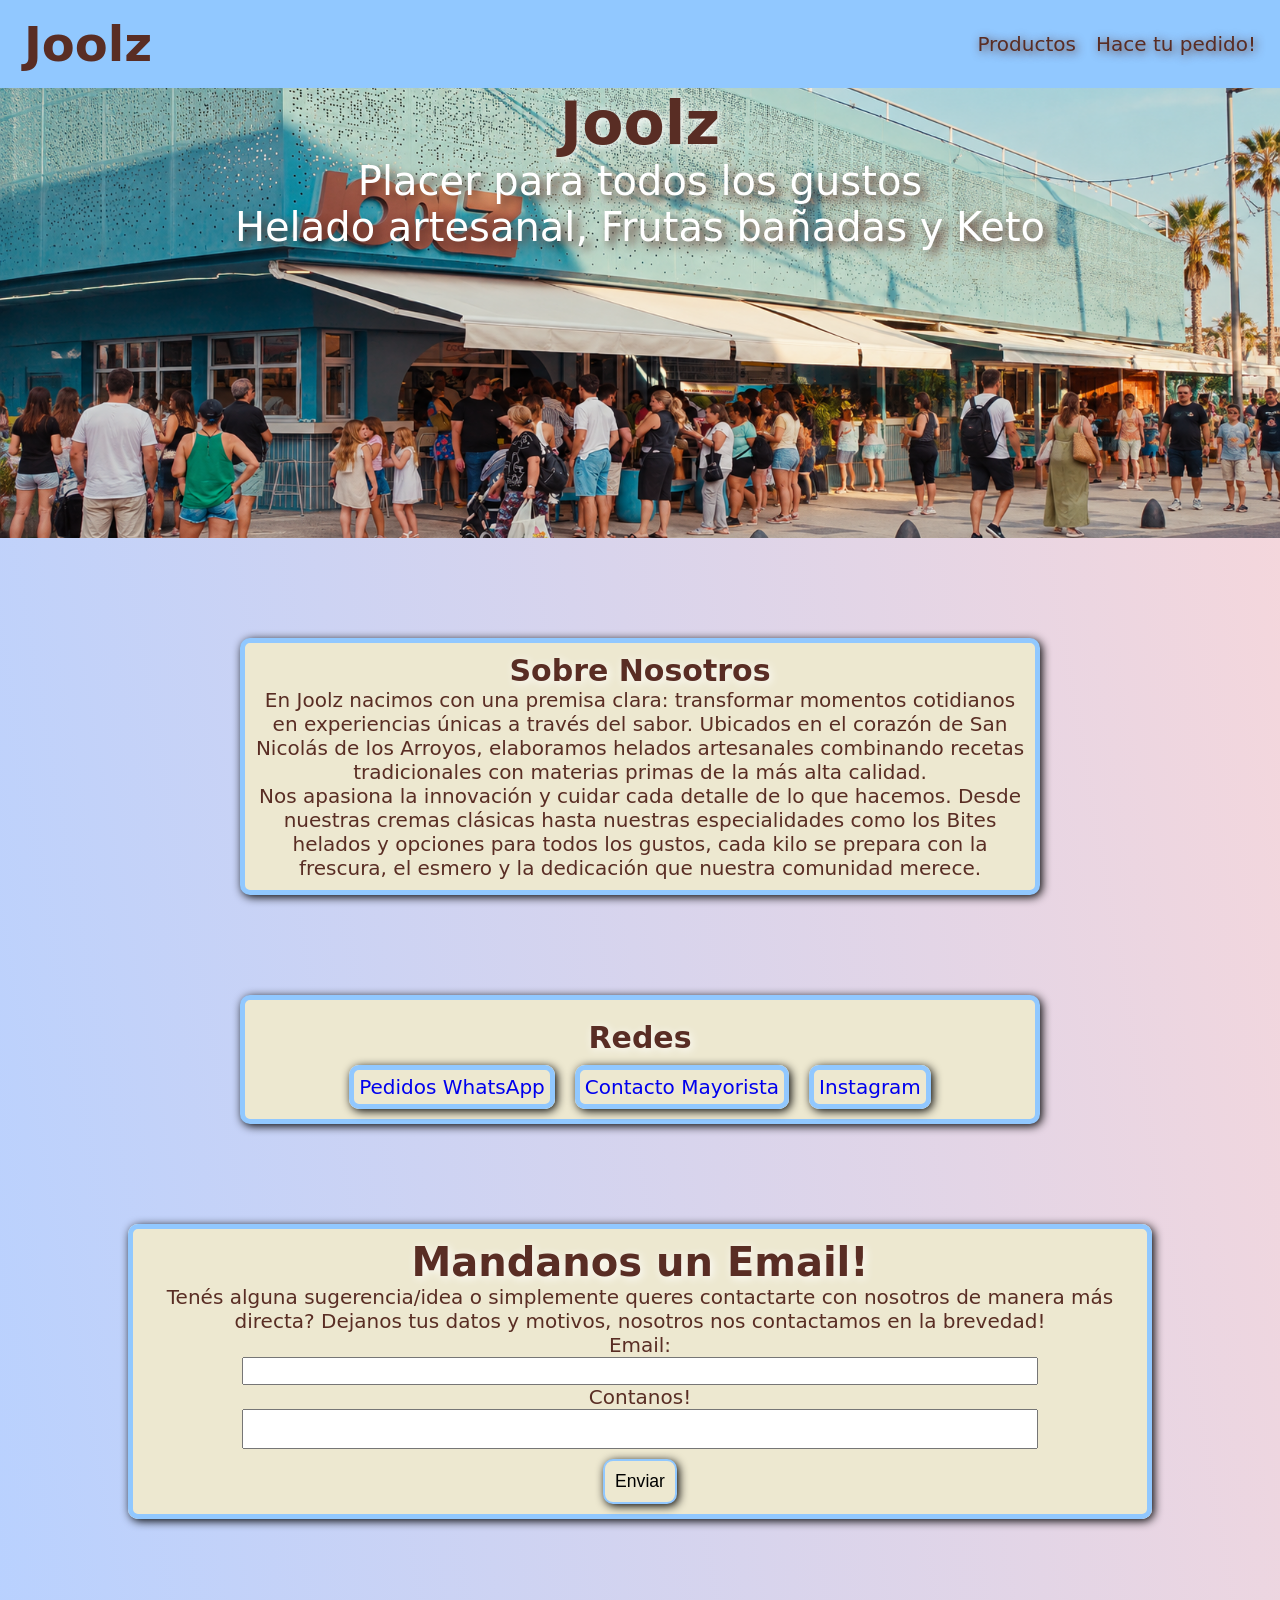
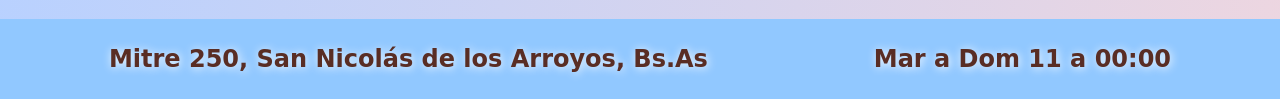
<file: Index.html>
<!DOCTYPE html>
<html lang="es">
<head>
    <meta charset="UTF-8">
    <meta name="viewport" content="width=device-width, initial-scale=1.0">
    <title>Joolz</title>
    <link rel="stylesheet" href="style.css">
</head>
<body>
    <header class="barra">
        <span class="logo">Joolz</span>
        <nav class="secciones"> 
            <ul>
                <li><a href="productos.html" >Productos</a></li>
                <!-- <li><a href="#aboutUs">Sobre Nosotros</a></li>
                <li><a href="#contacto" >Contacto</a></li>  ESTO LO SILENCIE PORQUE NO SE COMO HACERLO ANDAR--> 
                <li><a href="https://menu.fu.do/joolz" target="_blank">Hace tu pedido!</a></li>
            </ul>
        </nav>
    </header>
    
    <main>
        <section class="hero">
            <h1>Joolz</h1>
            <p>Placer para todos los gustos</p>
            <p>Helado artesanal, Frutas bañadas y Keto</p>
        </section>

        <section class="aboutUs">
            <h1> <strong>Sobre Nosotros</strong> </h1>
            <p>En Joolz nacimos con una premisa clara: transformar momentos cotidianos en experiencias únicas a través del sabor. Ubicados en el corazón de San Nicolás de los Arroyos, elaboramos helados artesanales combinando recetas tradicionales con materias primas de la más alta calidad.</p>
            <p>Nos apasiona la innovación y cuidar cada detalle de lo que hacemos. Desde nuestras cremas clásicas hasta nuestras especialidades como los Bites helados y opciones para todos los gustos, cada kilo se prepara con la frescura, el esmero y la dedicación que nuestra comunidad merece.</p>
        </section>

        <section class="redes">
            <h1> <strong>Redes</strong></h1>
            <ul>
                <li><a href="https://api.whatsapp.com/message/KOJJ7CD5MTESP1?autoload=1&app_absent=0&utm_source=ig" target="_blank">Pedidos WhatsApp</a></li>
                <li><a href="https://api.whatsapp.com/send?phone=543364007061" target="_blank">Contacto Mayorista</a></li>
                <li><a href="https://www.instagram.com/joolzoficial/" target="_blank">Instagram</a></li>
            </ul>

        </section>

        <fieldset class = "contacto">
            <h1><strong>Mandanos un Email!</strong></h1>
            <p>Tenés alguna sugerencia/idea o simplemente queres contactarte con nosotros de manera más directa? Dejanos tus datos y motivos, nosotros nos contactamos en la brevedad!</p>
            
            <label for="mail">Email:</label>
            <input type="email" id="mail" required/>
            <label for="campotxt">Contanos!</label>
            <input type="textarea" id="campotxt" maxlength="200" required/>
            <button type="submit">Enviar</button>
    
        </fieldset>
    </main>

    <footer class="pie">
        <nav class="DataFoot">
            <strong>Mitre 250, San Nicolás de los Arroyos, Bs.As</strong>
            <strong>Mar a Dom 11 a 00:00</strong>
        </nav>

    </footer>
    
</body>
</html>
</file>
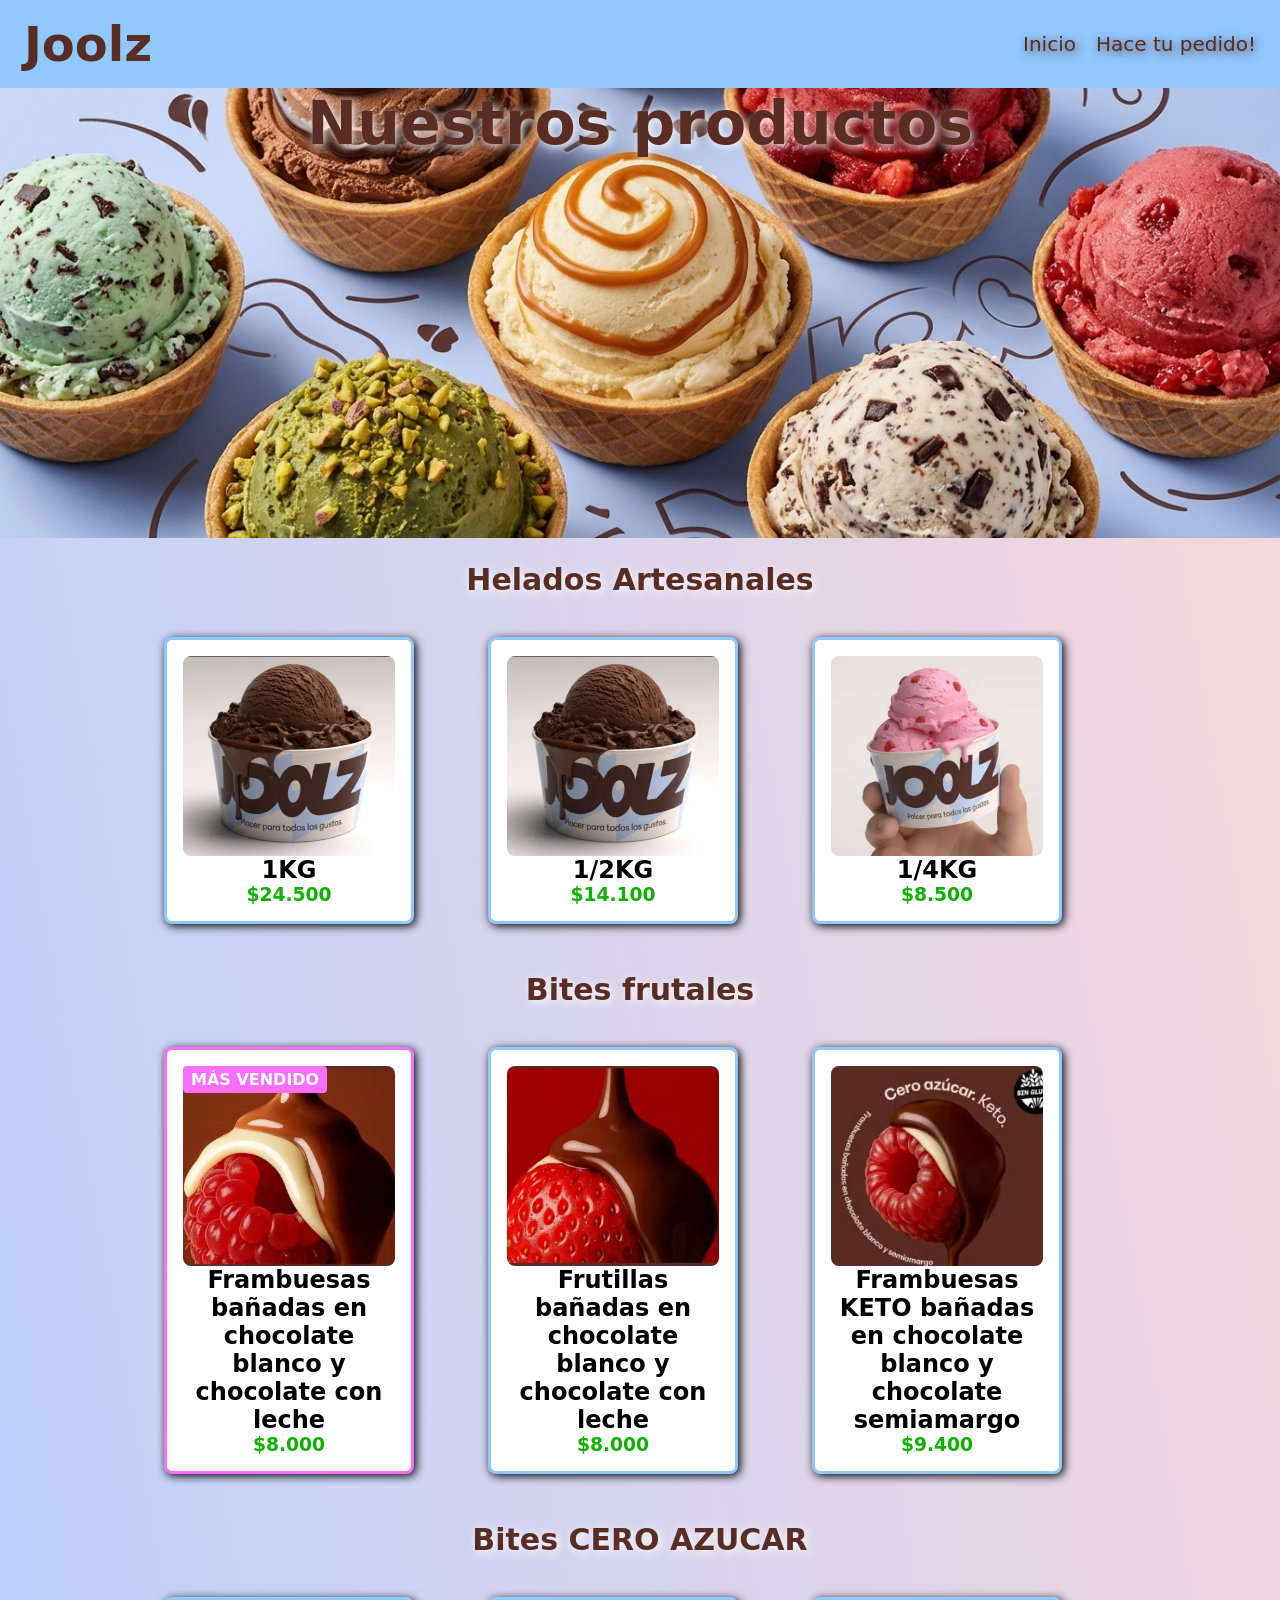
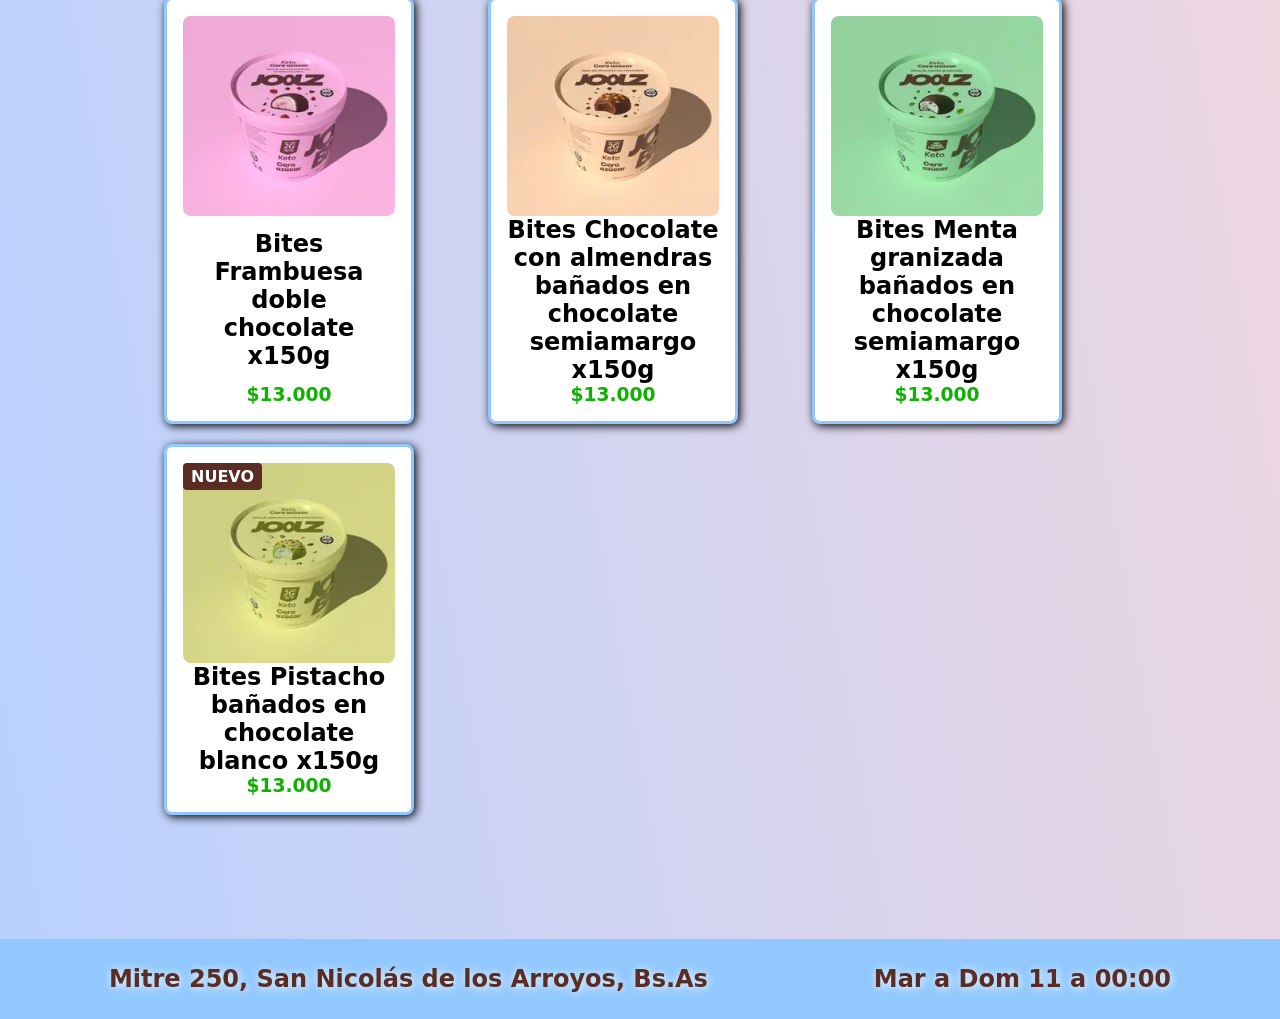
<file: Productos.html>
<!DOCTYPE html>
<html lang="es">
<head>
    <meta charset="UTF-8">
    <meta name="viewport" content="width=device-width, initial-scale=1.0">
    <link rel="stylesheet" href="style.css">
    <title>Joolz Sabores</title>
</head>
<body>
     <header class="barra">
        <span class="logo">Joolz</span>
        <nav class="secciones"> 
            <ul>
                <li><a href="Index.html" >Inicio</a></li>
                <!-- <li><a href="Index.html#aboutUs">Sobre Nosotros</a></li>
                <li><a href="Index.html#contacto" >Contacto</a></li> -->
                <li><a href="https://menu.fu.do/joolz" target="_blank">Hace tu pedido!</a></li>
            </ul>
        </nav>
    </header>
    <main>

        <section class="heroprod">
            <h1 class="titulo-seccion">Nuestros productos</h1>
        </section>

        <section class="contenedor">
                <h1 class="titulo-seccion">Helados Artesanales</h1>

            <article class="producto">
                <img src="./foto/1kg.jpg" alt="Helado de 1KG" class="fotomini">
                 <h2>1KG</h2>
                 <h3>$24.500</h3>
            </article>

             <article class="producto">
                 <img src="./foto/1kg.jpg" alt="Helado de 1/2KG" class="fotomini">
                 <h2>1/2KG</h2>
                 <h3>$14.100</h3>
             </article>

             <article class="producto">
                 <img src="./foto/1-4kg.jpg" alt="Helado de 1/4KG" class="fotomini">
                 <h2>1/4KG</h2>
                 <h3>$8.500</h3>
             </article>
        </section>

        <section class="contenedor"> 
            <h1 class="titulo-seccion">Bites frutales</h1>

            <article class="producto destacado">
                <span class="etiqueta-destacado"><strong>MÁS VENDIDO</strong></span>
                <img src="./foto/frambuesas.jpg" alt="Frambuesas bañadas" class="fotomini">
                <h2>Frambuesas bañadas en chocolate blanco y chocolate con leche</h2>
                <h3>$8.000</h3>
            </article>

          <article class="producto">
              <img src="./foto/frutillas.jpg" alt="Frutillas bañadas" class="fotomini">
              <h2>Frutillas bañadas en chocolate blanco y chocolate con leche</h2>
              <h3>$8.000</h3>
          </article>

         <article class="producto">
             <img src="./foto/fram_keto.jpg" alt="Frambuesas KETO" class="fotomini">
             <h2>Frambuesas KETO bañadas en chocolate blanco y chocolate semiamargo</h2>
             <h3>$9.400</h3>
         </article>
        </section>

        
        <section class="contenedor"> 
            <h1 class="titulo-seccion">Bites CERO AZUCAR</h1>

            
            <article class="producto">
                <img src="./foto/Bites frambuesa cero.jpg" alt="Bites Frambuesa doble chocolate" class="fotomini">
                <h2>Bites Frambuesa doble chocolate x150g</h2>
                <h3>$13.000</h3>
            </article>
            
            <article class="producto">
                <img src="./foto/Bites choco almendras cero.jpg" alt="Bites Chocolate con almendras bañados en chocolate semiamargo" class="fotomini">
                <h2>Bites Chocolate con almendras bañados en chocolate semiamargo x150g</h2>
                <h3>$13.000</h3>
            </article>
            
            <article class="producto">
                <img src="./foto/Bites menta cero.jpg" alt="Bites Menta granizada bañados en chocolate semiamargo" class="fotomini">
                <h2>Bites Menta granizada bañados en chocolate semiamargo x150g</h2>
                <h3>$13.000</h3>
            </article>
            
            <article class="producto nuevo">
                <span class="etiqueta-nuevo"><strong>NUEVO</strong></span>
                <img src="./foto/Bites pistacho cero.jpg" alt="Bites Pistacho bañados en chocolate blanco" class="fotomini">
                <h2>Bites Pistacho bañados en chocolate blanco x150g</h2>
                <h3>$13.000</h3>
            </article>
            
        </section>

    </main>

    <footer class="pie">
        <nav class="DataFoot">
            <strong>Mitre 250, San Nicolás de los Arroyos, Bs.As</strong>
            <strong>Mar a Dom 11 a 00:00</strong>
        </nav>

    </footer>
    
</body>
</html>
</file>
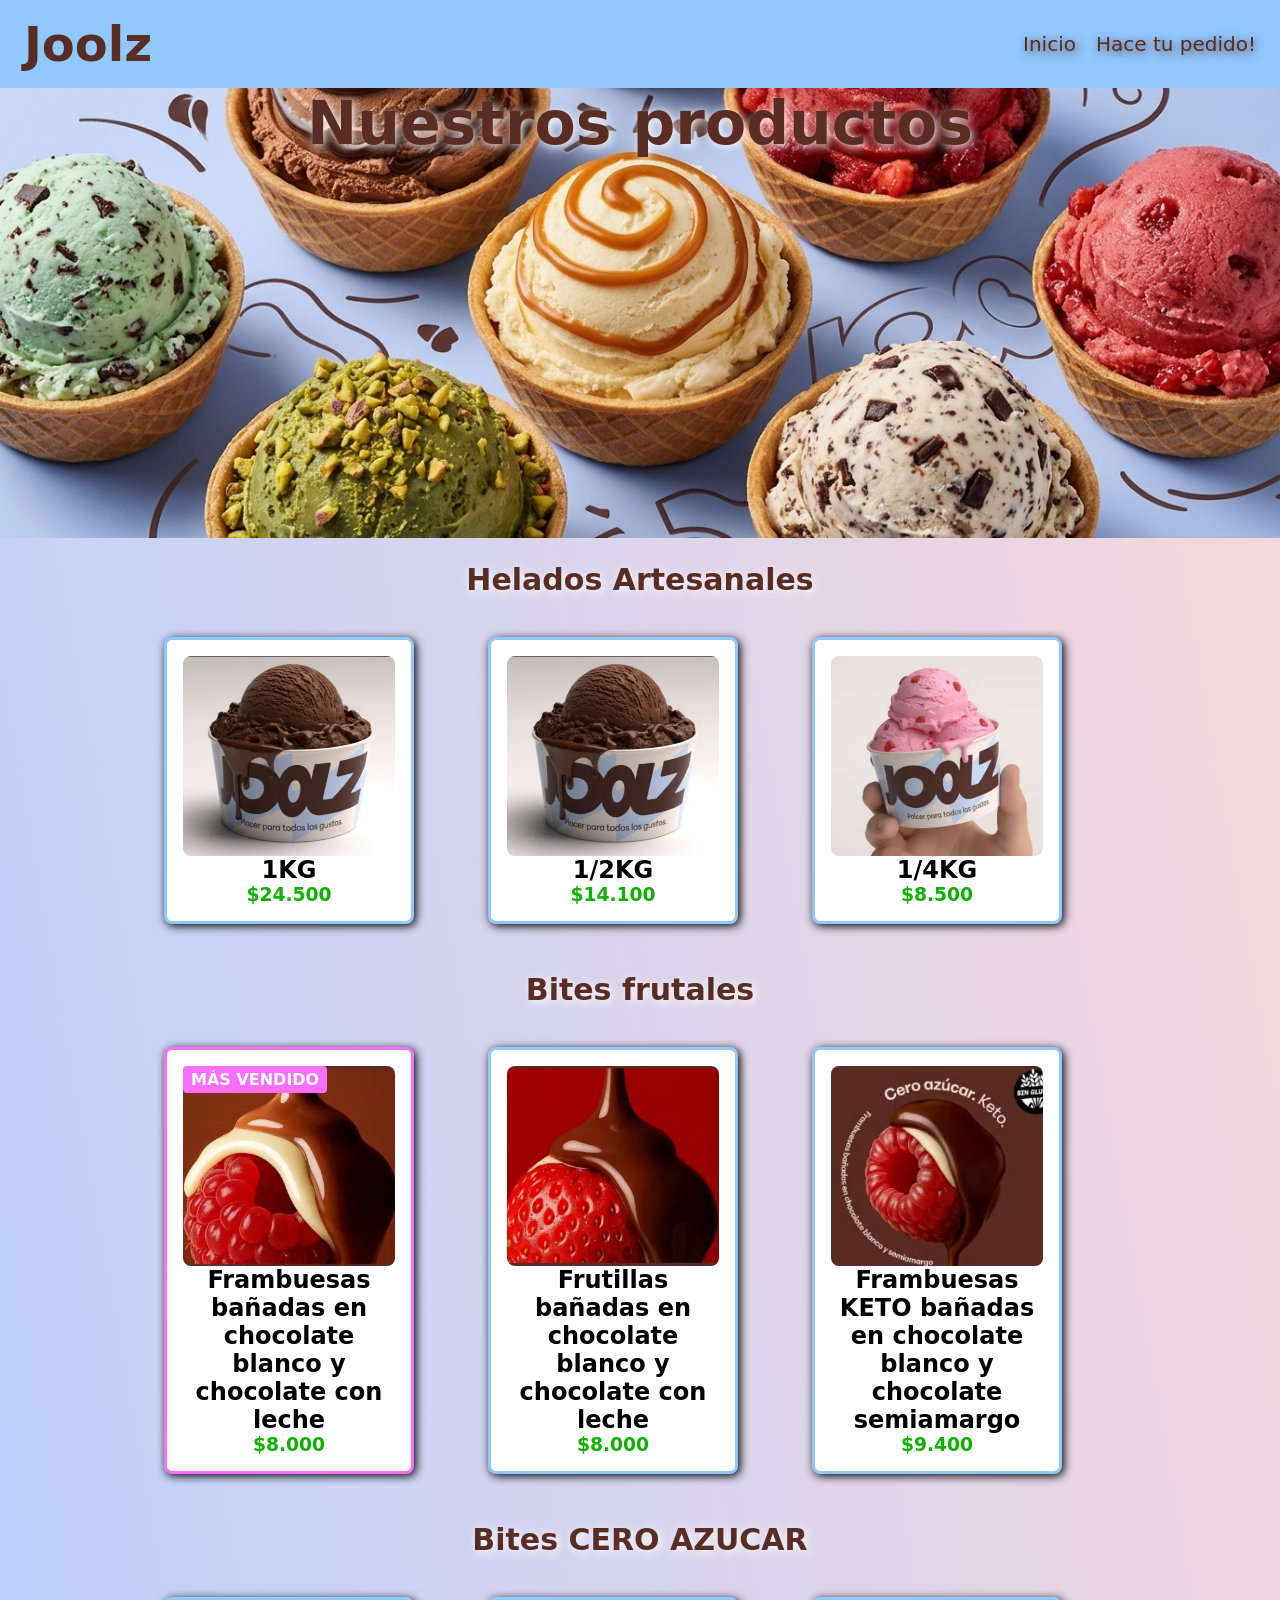
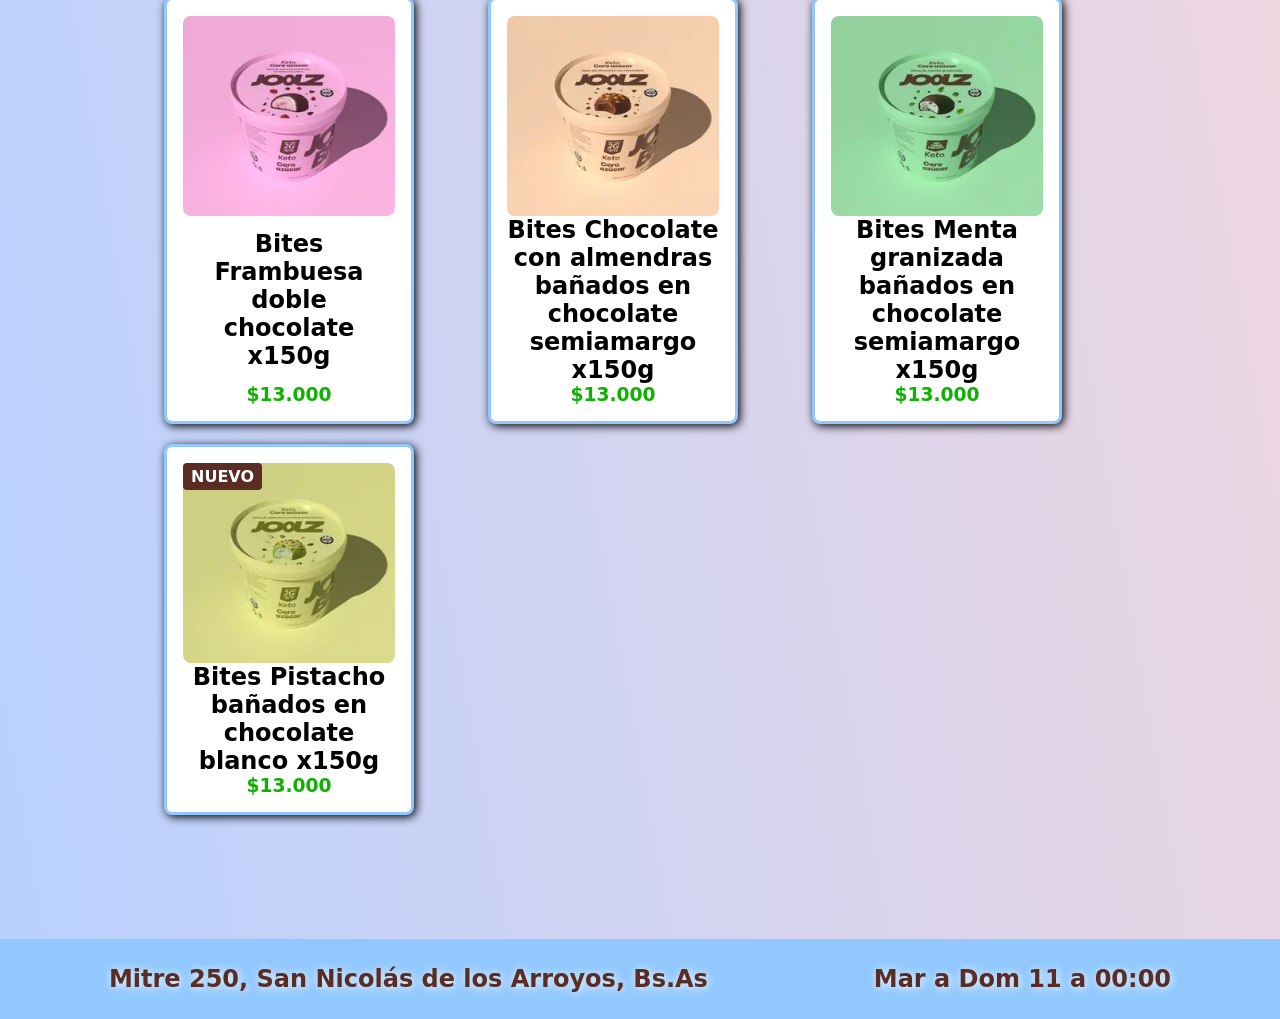
<file: productos.html>
<!DOCTYPE html>
<html lang="es">
<head>
    <meta charset="UTF-8">
    <meta name="viewport" content="width=device-width, initial-scale=1.0">
    <link rel="stylesheet" href="style.css">
    <title>Joolz Sabores</title>
</head>
<body>
     <header class="barra">
        <span class="logo">Joolz</span>
        <nav class="secciones"> 
            <ul>
                <li><a href="index.html" >Inicio</a></li>
                <!-- <li><a href="Index.html#aboutUs">Sobre Nosotros</a></li>
                <li><a href="Index.html#contacto" >Contacto</a></li> -->
                <li><a href="https://menu.fu.do/joolz" target="_blank">Hace tu pedido!</a></li>
            </ul>
        </nav>
    </header>
    <main>

        <section class="heroprod">
            <h1 class="titulo-seccion">Nuestros productos</h1>
        </section>

        <section class="contenedor">
                <h1 class="titulo-seccion">Helados Artesanales</h1>

            <article class="producto">
                <img src="./foto/1kg.jpg" alt="Helado de 1KG" class="fotomini">
                 <h2>1KG</h2>
                 <h3>$24.500</h3>
            </article>

             <article class="producto">
                 <img src="./foto/1kg.jpg" alt="Helado de 1/2KG" class="fotomini">
                 <h2>1/2KG</h2>
                 <h3>$14.100</h3>
             </article>

             <article class="producto">
                 <img src="./foto/1-4kg.jpg" alt="Helado de 1/4KG" class="fotomini">
                 <h2>1/4KG</h2>
                 <h3>$8.500</h3>
             </article>
        </section>

        <section class="contenedor"> 
            <h1 class="titulo-seccion">Bites frutales</h1>

            <article class="producto destacado">
                <span class="etiqueta-destacado"><strong>MÁS VENDIDO</strong></span>
                <img src="./foto/frambuesas.jpg" alt="Frambuesas bañadas" class="fotomini">
                <h2>Frambuesas bañadas en chocolate blanco y chocolate con leche</h2>
                <h3>$8.000</h3>
            </article>

          <article class="producto">
              <img src="./foto/frutillas.jpg" alt="Frutillas bañadas" class="fotomini">
              <h2>Frutillas bañadas en chocolate blanco y chocolate con leche</h2>
              <h3>$8.000</h3>
          </article>

         <article class="producto">
             <img src="./foto/fram_keto.jpg" alt="Frambuesas KETO" class="fotomini">
             <h2>Frambuesas KETO bañadas en chocolate blanco y chocolate semiamargo</h2>
             <h3>$9.400</h3>
         </article>
        </section>

        
        <section class="contenedor"> 
            <h1 class="titulo-seccion">Bites CERO AZUCAR</h1>

            
            <article class="producto">
                <img src="./foto/Bites frambuesa cero.jpg" alt="Bites Frambuesa doble chocolate" class="fotomini">
                <h2>Bites Frambuesa doble chocolate x150g</h2>
                <h3>$13.000</h3>
            </article>
            
            <article class="producto">
                <img src="./foto/Bites choco almendras cero.jpg" alt="Bites Chocolate con almendras bañados en chocolate semiamargo" class="fotomini">
                <h2>Bites Chocolate con almendras bañados en chocolate semiamargo x150g</h2>
                <h3>$13.000</h3>
            </article>
            
            <article class="producto">
                <img src="./foto/Bites menta cero.jpg" alt="Bites Menta granizada bañados en chocolate semiamargo" class="fotomini">
                <h2>Bites Menta granizada bañados en chocolate semiamargo x150g</h2>
                <h3>$13.000</h3>
            </article>
            
            <article class="producto nuevo">
                <span class="etiqueta-nuevo"><strong>NUEVO</strong></span>
                <img src="./foto/Bites pistacho cero.jpg" alt="Bites Pistacho bañados en chocolate blanco" class="fotomini">
                <h2>Bites Pistacho bañados en chocolate blanco x150g</h2>
                <h3>$13.000</h3>
            </article>
            
        </section>

    </main>

    <footer class="pie">
        <nav class="DataFoot">
            <strong>Mitre 250, San Nicolás de los Arroyos, Bs.As</strong>
            <strong>Mar a Dom 11 a 00:00</strong>
        </nav>

    </footer>
    
</body>
</html>
</file>
<file: style.css>
:root {
  --color-marca: #91c8ff;
  --color-logo: #592D24;
  --color-fondo: #ede8d0;
  --espacio: 16px;
}

* {
  margin: 0;
  padding: 0;
  box-sizing: border-box;
}

body {
  font-family: system-ui, sans-serif;
  font-size: 20px;
  background: linear-gradient(80deg,#b8d1ff,#F8D7DA );
  color: var(--color-logo);
  width: 100%;
}

.barra{
    display: flex;
    justify-content: space-between;
    align-items: center;
    padding: 16px 24px;
    background-color: var(--color-marca);
    color: var(--color-logo);
    font-size: 20px;
    position: sticky;
    z-index: 1;
    top: 0;
}

.logo {
  font-weight: bold;
  font-size: 3rem;
}

.secciones {
  display: flex;
  gap: 16px;
}

.secciones ul {
  display: flex;
  flex-wrap: wrap;
  list-style: none;
  flex-direction: row;
  gap: 20px
}

.secciones a {
  font-weight: 500;
  text-decoration: none;
  color: var(--color-logo);
  text-shadow: 2px 2px 10px var(--color-logo);
  
}

.secciones a:hover{
  transition: all 1s ease;
  transform: scale(1.1);
  font-size: 1.3em;
  text-shadow: 2px 2px 10px rebeccapurple;
  
}


.hero {
    width: 100%;
    height: 450px;

    background-color:var(--color-marca);
    background-image:url(./foto/Joolz-local.png);
    background-size:cover;
    background-repeat: no-repeat;
    /* background-attachment: fixed; */
    background-position: center;
    color: #fff;
    
    text-align: center;
    text-shadow: 5px 5px 10px var(--color-logo);
    font-size: 40px;

}
.titulo-seccion {
  grid-column: 1 / -1;
  width: 100%;
  color: var(--color-logo);
  text-shadow: 2px 2px 10px white;
  margin-bottom: 20px;
  text-align: center;
  
}

.contenedor{
  display: grid;
  grid-template-columns: repeat(3, 1fr);
  justify-content: center;
  align-items: stretch;
  text-align: center;

  width: 90%;
  max-width: 1000px;
  margin: 0 auto;
  gap: 20px;
  padding: 24px;

  box-sizing: border-box;
}



.producto {
    display: flex;
    flex-direction: column;     
    padding: 16px;
    width: 250px;
    font-size: 80%;
    justify-content: space-between;

    
    background-color: #ffffff;
    border: 3px solid var(--color-marca);
    border-radius: 8px;
    box-shadow: 2px 2px 10px black;
    
}

.producto.destacado{
  border-color: rgb(248, 111, 255);
}


.producto:hover{
  transition: all 1s ease;
  transform: scale(1.1);
  border-color: var(--color-logo);
  box-shadow: 2px 2px 10px rebeccapurple;
}

.etiqueta-destacado{
  position: absolute;
  background-color: rgb(248, 111, 255);
  color: #ffffff;
  padding: 4px 8px;
  border-radius: 4px;
}

.etiqueta-nuevo{
  position: absolute;
  background-color: var(--color-logo);
  color: #ffffff;
  padding: 4px 8px;
  border-radius: 4px;
  
}

.heroprod {
  width: 100%;
  height: 450px;
  background-image: url("./foto/Joolz_banner.jpg");
  background-size: cover;
  background-repeat: no-repeat;
  /* background-attachment: fixed; */
  background-position: center;

  font-size: 40px;
}

.bannerprod h1{
  color: white;
  text-align: center;
  text-shadow: 5px 5px 10px var(--color-logo);
 
}


.fotomini{
    width: 100%;
    height: 200px;
    object-fit: cover;
    border-radius: 8px;
    
}

h1{
    color:var(--color-logo);
    text-shadow: 2px 2px 10px white;
}
h2{
    color: black;
}
h3{
    color: rgb(15, 178, 0);
}

.aboutUs{
    
    width: 90%;
    max-width: 800px;
    margin: 100px auto;
    padding: 10px;
    justify-content: center;

    text-wrap: wrap;
    text-align: center;
    color: var(--color-logo);
    background-color: var(--color-fondo);
    border-radius: 10px;
    border: 5px solid var(--color-marca);
    box-shadow: 2px 2px 10px black;
    
}

.aboutUs:hover {
  transition: all 1s ease;
  transform: scale(1.1);
  border-color: var(--color-logo);
}

.redes{
  display: flex;
  flex-direction: column;
  align-items: center;
  gap: 20px;
  margin: 100px auto;

  width: 90%;
  max-width: 800px;
  height: fit-content;
  padding: 20px;
  box-sizing: border-box;


  border: 5px solid var(--color-marca);
  border-radius: 10px;
  background-color: var(--color-fondo);
  box-shadow: 2px 2px 10px black;

}

.redes ul{
  display: flex;
  flex-wrap: wrap;
  flex-direction: row;
  gap: 20px;
  list-style: none;
  justify-content: center;
}

.redes a{
  padding: 5px;
  font-weight: 500;
  text-decoration: none;
  background-color: var(--color-fondo);
  border: 5px solid var(--color-marca);
  border-radius: 10px;
  box-shadow: 2px 2px 10px black;

}

.redes a:hover {
  border-color: var(--color-logo);
}

.redes:hover {
  transition: all 1s ease;
  transform: scale(1.1);
  border-color: var(--color-logo);
}

.contacto{
  display: flex;
  flex-direction: column;
  flex-wrap: wrap;
  text-align: center;
  align-items: center;
  width: 80%;
  padding: 10px;
  margin: 100px auto;
  

  color:var(--color-logo);
  background-color: #fff; 
  border: 5px solid var(--color-marca);
  border-radius: 10px;
  background-color: var(--color-fondo);
  box-shadow: 2px 2px 10px black;

}

.contacto:hover {
  transition: all 1s ease;
  transform: scale(1.1);
  border-color: var(--color-logo);
}

button{
  padding: 10px;
  margin-top: 10px;
  border: 2px solid var(--color-marca);
  border-radius: 10px;
  font-size: 1.1rem;
  background-color: var(--color-fondo);
  box-shadow: 2px 2px 10px black; 
}

button:hover {
  transition: all 1s ease;
  transform: scale(1.2);
  border-color: var(--color-logo);
  box-shadow: 1px 1px 10px rebeccapurple inset;
  

}


#mail {
  width: 80%;
  font-size: 1.3rem;
}

#mail:hover{
  text-decoration-color: aqua; 
}

#campotxt{
  width: 80%;
  height: 40px;
  padding: 8px;
  font-size: 1.3rem;
  vertical-align: top;
}



.pie {
    margin-top: 100px;
    justify-content: space-between;
    align-items: center;
    padding: 16px 24px;
    background-color: var(--color-marca);
    color: var(--color-logo);
    bottom: 0;
}

.DataFoot {
    display: flex;
    gap: 16px;
    justify-content: space-around;
    color: var(--color-logo);
    text-shadow: 1px 1px 10px #ffffff;
    padding: 10px;
    font-size: 1.5rem;
}


@media(width <= 800px) {
  body {
    position: relative;
    background-color: rgb(40, 40, 40);
  }
  .barra{
    flex-direction: column;
    gap: 12px;
    padding: 10px;
  }


  .secciones{
    flex-direction: column;
  }
  .secciones ul {
    
    flex-direction: column;
    flex-wrap: wrap;
    align-items: center;
    gap: 30px;
  }


  .contenedor{
    grid-template-columns: 1fr;
    width: 95%;
    padding: 10px;
    gap: 15px;
    justify-items: center
    
  }

  .redes ul{
    flex-direction: column;
    flex-wrap: wrap;
    align-items: center;
    gap: 30px;
    
  }

  html, body {
    overflow-x: hidden;
  }
  
}
</file>
